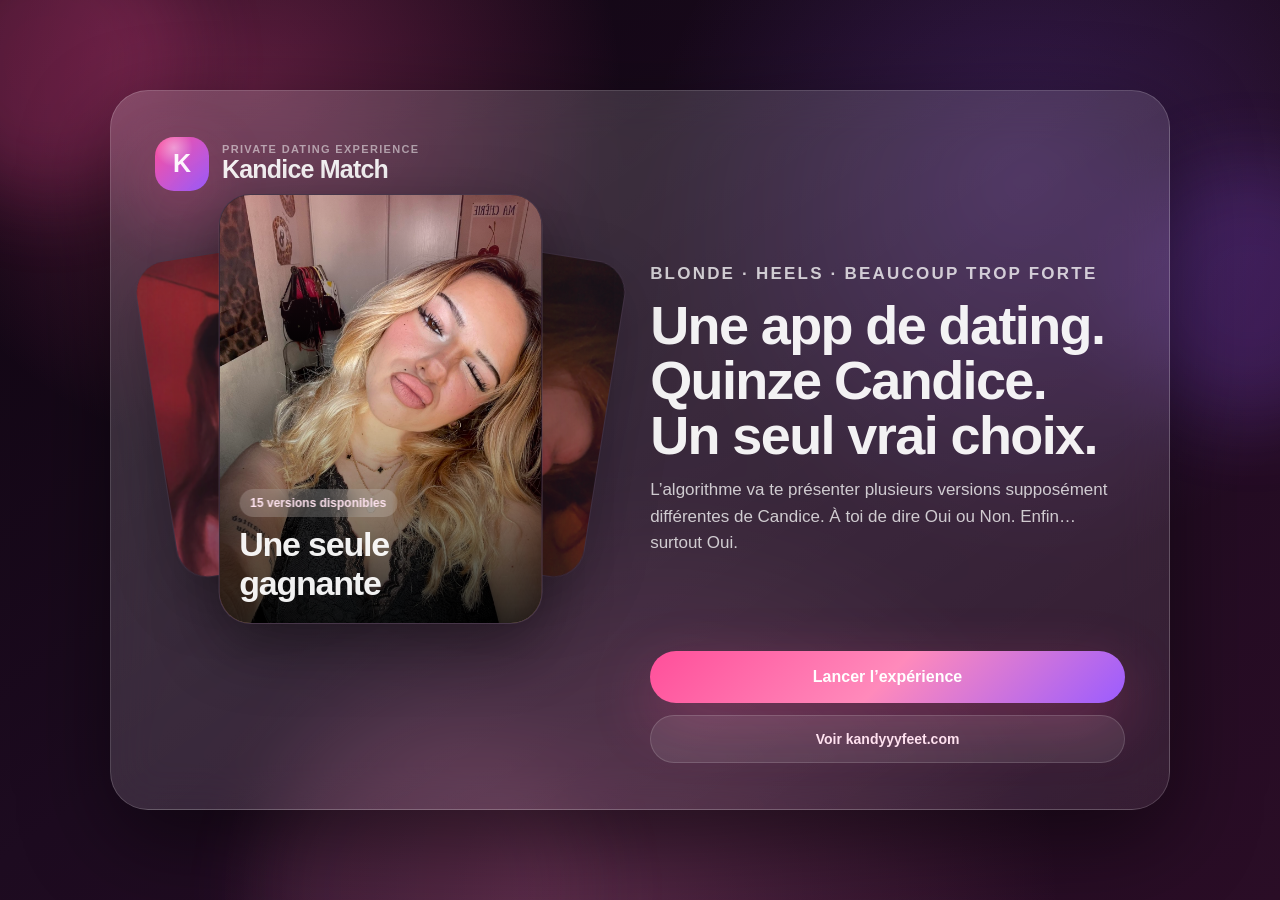
<file: docs/index.html>
<!DOCTYPE html>
<html lang="fr">
<head>
    <meta charset="UTF-8">
    <meta name="viewport" content="width=device-width, initial-scale=1.0">
    <meta name="theme-color" content="#110712">
    <title>Candice — The Only Match ❤️</title>
    <link rel="stylesheet" href="style.css">
</head>
<body>

    <div class="ambient ambient-one"></div>
    <div class="ambient ambient-two"></div>
    <div class="ambient ambient-three"></div>
    <div class="noise"></div>
    <div class="floating-hearts" id="floatingHearts"></div>

    <main class="shell">
        <section class="screen intro-screen" id="introScreen">
            <div class="intro-card">
                <div class="brand">
                    <div class="brand-mark">K</div>
                    <div>
                        <p class="brand-kicker">Private dating experience</p>
                        <h1>Kandice Match</h1>
                    </div>
                </div>

                <div class="hero-preview">
                    <div class="preview-card preview-left">
                        <img src="assets/photo2.jpeg" alt="Candice version 2">
                    </div>

                    <div class="preview-card preview-main">
                        <img src="assets/photo1.jpeg" alt="Candice">
                        <div class="preview-gradient"></div>
                        <div class="preview-content">
                            <span>15 versions disponibles</span>
                            <h2>Une seule gagnante</h2>
                        </div>
                    </div>

                    <div class="preview-card preview-right">
                        <img src="assets/photo3.jpeg" alt="Candice version 3">
                    </div>
                </div>

                <div class="intro-copy">
                    <p class="eyebrow">Blonde · Heels · Beaucoup trop forte</p>
                    <h2>Une app de dating. Quinze Candice. Un seul vrai choix.</h2>
                    <p>
                        L’algorithme va te présenter plusieurs versions supposément différentes de Candice.
                        À toi de dire Oui ou Non. Enfin… surtout Oui.
                    </p>
                </div>

                <div class="intro-actions">
                    <button class="primary-button" id="startButton">Lancer l’expérience</button>
                    <a class="ghost-link" href="https://kandyyyfeet.com" target="_blank" rel="noopener noreferrer">
                        Voir kandyyyfeet.com
                    </a>
                </div>
            </div>
        </section>

        <section class="screen app-screen hidden" id="appScreen">
            <header class="topbar">
                <div class="profile-mini">
                    <div class="profile-avatar">
                        <img src="assets/photo1.jpeg" alt="Candice">
                    </div>
                    <div>
                        <p class="profile-label">Algorithme actif</p>
                        <h2>Kandice Match</h2>
                    </div>
                </div>
                <button class="reset-button" id="resetButton" aria-label="Recommencer">↻</button>
            </header>

            <section class="algorithm-panel">
                <div class="algorithm-top">
                    <p class="eyebrow">Analyse du profil</p>
                    <span id="compatibilityPercent">0%</span>
                </div>
                <h3 id="algorithmTitle">Chargement du profil...</h3>
                <div class="algorithm-bars">
                    <div class="algo-row"><span>Charme</span><div><i id="barCharm"></i></div></div>
                    <div class="algo-row"><span>Style</span><div><i id="barStyle"></i></div></div>
                    <div class="algo-row"><span>Danger pour le Non</span><div><i id="barDanger"></i></div></div>
                </div>
            </section>

            <section class="progress-card">
                <div class="progress-row">
                    <span id="progressLabel">Profil 1 sur 15</span>
                    <span id="yesLabel">0 oui</span>
                </div>
                <div class="progress-track"><div class="progress-fill" id="progressFill"></div></div>
            </section>

            <section class="deck" id="deck"></section>

            <section class="message-card" id="messageCard">
                <p id="messageText">Analyse de la beauté en cours...</p>
            </section>

            <section class="actions">
                <button class="choice-button no-button" id="noButton" aria-label="Non">
                    <span class="choice-icon">✕</span><span class="choice-label">Non</span>
                </button>
                <button class="choice-button yes-button" id="yesButton" aria-label="Oui">
                    <span class="choice-icon">♥</span><span class="choice-label">Oui</span>
                </button>
            </section>

            <p class="mobile-hint">Swipe à droite pour dire oui. Swipe à gauche pour tester l’impossible.</p>
        </section>

        <section class="match-overlay hidden" id="matchOverlay">
            <div class="match-box">
                <div class="match-heart">💘</div>
                <p class="eyebrow">It’s a match</p>
                <h2 id="matchTitle">Encore un match évident.</h2>
                <p id="matchText">L’algorithme commence à comprendre quelque chose...</p>
                <button class="primary-button" id="continueButton">Continuer</button>
            </div>
        </section>

        <section class="screen final-screen hidden" id="finalScreen">
            <div class="final-card">
                <div class="final-orb">👑</div>
                <p class="eyebrow">Révélation finale</p>
                <h2>Ce n’était pas 15 profils différents.</h2>
                <p>
                    C’était Candice sous toutes ses formes. Candice, Kandice, Kandy, Queen Candice,
                    Candice Final Boss. Quinze versions, quinze styles, quinze raisons de dire Oui.
                </p>

                <div class="final-grid">
                    <div><strong id="finalYesCount">15</strong><span>Oui validés</span></div>
                    <div><strong id="finalNoAttempts">0</strong><span>Non tentés</span></div>
                    <div><strong>0</strong><span>Non acceptés</span></div>
                    <div><strong>∞</strong><span>Narcissisme justifié</span></div>
                </div>

                <section class="love-letter">
                    <h3>Lettre officielle</h3>
                    <p>
                        Candice,<br><br>
                        Après analyse complète des quinze profils, le résultat est sans appel.
                        Le site a essayé de faire croire qu’il y avait plusieurs choix. Mais en réalité,
                        il n’y avait qu’une seule évidence : toi. Blonde, forte, élégante, dangereuse pour
                        le bouton Non, et beaucoup trop sûre de toi pour ne pas avoir raison.
                        <br><br>Alors oui. Encore oui. Toujours oui.
                    </p>
                </section>

                <section class="gallery-final">
                    <h3>Les 15 preuves</h3>
                    <div class="gallery-grid" id="galleryGrid"></div>
                </section>

                <a class="site-button" href="https://kandyyyfeet.com" target="_blank" rel="noopener noreferrer">Kandyyyfeet.com</a>
                <button class="primary-button" id="restartFinalButton">Revoir les profils</button>
            </div>
        </section>
    </main>

    <div class="toast hidden" id="toast"><p id="toastText">C’est le bon choix ❤️</p></div>
    <script src="script.js"></script>
</body>
</html>
</file>
<file: docs/style.css>
*{margin:0;padding:0;box-sizing:border-box}:root{--bg:#110712;--text:rgba(255,255,255,.94);--soft:rgba(255,255,255,.76);--muted:rgba(255,255,255,.52);--pink:#ff4f9a;--pink-2:#ff8abb;--purple:#9b5cff;--green:#35f0a4;--red:#ff3b64;--glass:rgba(255,255,255,.11);--border:rgba(255,255,255,.18);--radius-xl:38px;--shadow:0 30px 90px rgba(0,0,0,.48);--shadow-pink:0 20px 60px rgba(255,79,154,.28)}html{min-height:100%;background:var(--bg)}body{min-height:100svh;font-family:Arial,Helvetica,sans-serif;color:var(--text);background:radial-gradient(circle at 20% 10%,rgba(255,79,154,.32),transparent 28%),radial-gradient(circle at 80% 20%,rgba(155,92,255,.22),transparent 30%),radial-gradient(circle at 50% 100%,rgba(255,138,187,.2),transparent 38%),linear-gradient(145deg,#0d050f,#1d0b20 48%,#2a0d26);overflow-x:hidden}button,a{-webkit-tap-highlight-color:transparent}button{font:inherit}a{color:inherit;text-decoration:none}.hidden{display:none!important}.ambient{position:fixed;pointer-events:none;z-index:0;border-radius:999px;filter:blur(40px);opacity:.7}.ambient-one{width:280px;height:280px;left:-90px;top:-80px;background:rgba(255,79,154,.35)}.ambient-two{width:260px;height:260px;right:-100px;top:18%;background:rgba(155,92,255,.28)}.ambient-three{width:340px;height:340px;left:20%;bottom:-160px;background:rgba(255,138,187,.18)}.noise{position:fixed;inset:0;z-index:1;pointer-events:none;opacity:.06;background-image:linear-gradient(45deg,rgba(255,255,255,.12) 25%,transparent 25%),linear-gradient(-45deg,rgba(255,255,255,.12) 25%,transparent 25%);background-size:4px 4px}.floating-hearts{position:fixed;inset:0;pointer-events:none;overflow:hidden;z-index:2}.heart{position:absolute;bottom:-50px;opacity:0;animation-name:floatHeart;animation-timing-function:linear;animation-fill-mode:forwards;filter:drop-shadow(0 10px 24px rgba(255,79,154,.25))}@keyframes floatHeart{0%{transform:translateY(0) rotate(0) scale(.75);opacity:0}14%{opacity:.9}100%{transform:translateY(-115svh) rotate(360deg) scale(1.2);opacity:0}}.shell{position:relative;z-index:3;width:100%;max-width:500px;min-height:100svh;margin:0 auto;padding:14px}.screen{min-height:calc(100svh - 28px)}.intro-card,.final-card{min-height:calc(100svh - 28px);border:1px solid var(--border);border-radius:var(--radius-xl);background:linear-gradient(145deg,rgba(255,255,255,.18),rgba(255,255,255,.07));backdrop-filter:blur(24px);box-shadow:var(--shadow);padding:24px;display:flex;flex-direction:column;justify-content:center;animation:screenEnter .55s ease both}@keyframes screenEnter{from{opacity:0;transform:translateY(20px) scale(.98)}to{opacity:1;transform:translateY(0) scale(1)}}.brand{display:flex;align-items:center;gap:13px;margin-bottom:28px}.brand-mark{width:54px;height:54px;border-radius:19px;display:grid;place-items:center;font-size:25px;font-weight:900;background:radial-gradient(circle at 35% 20%,rgba(255,255,255,.42),transparent 34%),linear-gradient(135deg,var(--pink),var(--purple));box-shadow:var(--shadow-pink)}.brand-kicker{color:var(--muted);text-transform:uppercase;font-size:11px;font-weight:800;letter-spacing:.12em}.brand h1{font-size:25px;letter-spacing:-.8px}.hero-preview{position:relative;height:280px;margin-bottom:34px}.preview-card{position:absolute;overflow:hidden;border-radius:32px;background:#241026;border:1px solid rgba(255,255,255,.16);box-shadow:0 22px 65px rgba(0,0,0,.45)}.preview-card img{width:100%;height:100%;object-fit:cover}.preview-main{left:50%;top:0;width:72%;height:280px;transform:translateX(-50%);z-index:3}.preview-left,.preview-right{width:42%;height:220px;top:34px;opacity:.58;filter:blur(.4px)}.preview-left{left:0;transform:rotate(-9deg)}.preview-right{right:0;transform:rotate(9deg)}.preview-gradient{position:absolute;inset:0;background:linear-gradient(to top,rgba(0,0,0,.82),transparent 58%),linear-gradient(to bottom,rgba(255,79,154,.18),transparent 38%)}.preview-content{position:absolute;left:20px;right:20px;bottom:20px}.preview-content span{display:inline-flex;padding:7px 11px;border-radius:999px;font-size:12px;font-weight:800;color:#ffe4f1;background:rgba(255,255,255,.18);backdrop-filter:blur(12px);margin-bottom:8px}.preview-content h2{font-size:34px;letter-spacing:-1.2px}.intro-copy{text-align:left}.eyebrow{color:#ffd4e8;font-size:12px;line-height:1.4;font-weight:900;text-transform:uppercase;letter-spacing:.13em;margin-bottom:10px}.intro-copy h2,.final-card h2{font-size:clamp(32px,9vw,44px);line-height:1.02;letter-spacing:-1.6px;margin-bottom:14px}.intro-copy p,.final-card p{color:var(--soft);font-size:15px;line-height:1.58}.intro-actions{display:grid;gap:12px;margin-top:24px}.primary-button,.site-button{width:100%;border:none;border-radius:999px;padding:17px 20px;cursor:pointer;text-align:center;font-size:16px;font-weight:900;color:#fff;background:linear-gradient(135deg,var(--pink),var(--pink-2),var(--purple));box-shadow:var(--shadow-pink);transition:transform .2s ease,filter .2s ease,box-shadow .2s ease}.primary-button:active,.site-button:active{transform:scale(.97)}.ghost-link{display:grid;place-items:center;width:100%;border-radius:999px;padding:15px 20px;color:#ffe1ef;font-size:14px;font-weight:800;background:rgba(255,255,255,.09);border:1px solid rgba(255,255,255,.14)}.app-screen{display:flex;flex-direction:column;gap:12px;animation:screenEnter .55s ease both}.topbar{display:flex;align-items:center;justify-content:space-between}.profile-mini{display:flex;align-items:center;gap:12px}.profile-avatar{width:50px;height:50px;border-radius:18px;overflow:hidden;border:1px solid var(--border);box-shadow:0 15px 40px rgba(0,0,0,.35)}.profile-avatar img{width:100%;height:100%;object-fit:cover}.profile-label{color:var(--muted);font-size:11px;font-weight:800;text-transform:uppercase;letter-spacing:.12em}.profile-mini h2{font-size:24px;line-height:1;letter-spacing:-.8px}.reset-button{width:46px;height:46px;border:1px solid var(--border);border-radius:50%;color:#fff;background:var(--glass);backdrop-filter:blur(18px);cursor:pointer;font-size:22px}.algorithm-panel{padding:15px;border-radius:26px;background:linear-gradient(145deg,rgba(255,255,255,.13),rgba(255,255,255,.06));border:1px solid rgba(255,255,255,.14);backdrop-filter:blur(20px)}.algorithm-top{display:flex;justify-content:space-between;align-items:center}.algorithm-top span{color:#fff;font-size:24px;font-weight:1000;letter-spacing:-1px}.algorithm-panel h3{font-size:22px;letter-spacing:-.7px;margin-bottom:12px}.algorithm-bars{display:grid;gap:9px}.algo-row{display:grid;grid-template-columns:128px 1fr;gap:10px;align-items:center}.algo-row span{color:rgba(255,255,255,.72);font-size:12px;font-weight:800}.algo-row div{height:8px;border-radius:999px;overflow:hidden;background:rgba(255,255,255,.14)}.algo-row i{display:block;height:100%;width:0;border-radius:inherit;background:linear-gradient(90deg,#ff4f9a,#ff8abb,#9b5cff);transition:width .45s ease}.progress-card{padding:13px;border-radius:22px;background:rgba(255,255,255,.09);border:1px solid rgba(255,255,255,.14);backdrop-filter:blur(18px)}.progress-row{display:flex;justify-content:space-between;margin-bottom:9px;color:var(--soft);font-size:12px;font-weight:800}.progress-track{height:7px;border-radius:999px;overflow:hidden;background:rgba(255,255,255,.14)}.progress-fill{height:100%;width:0;border-radius:inherit;background:linear-gradient(90deg,var(--pink),var(--pink-2),var(--purple));transition:width .3s ease}.deck{position:relative;flex:1;height:min(54svh,500px);min-height:350px;display:grid;place-items:center}.match-card{position:absolute;width:100%;height:100%;max-height:500px;border-radius:34px;overflow:hidden;background:#211025;border:1px solid rgba(255,255,255,.19);box-shadow:var(--shadow);transform-origin:center bottom;cursor:grab;user-select:none;touch-action:none;transition:transform .24s ease,opacity .24s ease,filter .24s ease}.match-card:active{cursor:grabbing}.match-card:nth-child(1){z-index:5}.match-card:nth-child(2){z-index:4;transform:translateY(10px) scale(.965);opacity:.78}.match-card:nth-child(3){z-index:3;transform:translateY(20px) scale(.93);opacity:.48;filter:blur(.7px)}.match-card:nth-child(4){z-index:2;transform:translateY(30px) scale(.9);opacity:.2;filter:blur(1.3px)}.match-card img{width:100%;height:100%;object-fit:cover;pointer-events:none}.card-gradient{position:absolute;inset:0;pointer-events:none;background:linear-gradient(to top,rgba(0,0,0,.92),transparent 58%),linear-gradient(to bottom,rgba(255,79,154,.24),transparent 36%)}.card-light{position:absolute;inset:0;pointer-events:none;background:linear-gradient(120deg,transparent 0,rgba(255,255,255,.2) 42%,transparent 56%);transform:translateX(-130%)}.match-card.top .card-light{animation:cardLight 3s ease-in-out infinite}@keyframes cardLight{0%{transform:translateX(-130%)}45%{transform:translateX(130%)}100%{transform:translateX(130%)}}.card-info{position:absolute;left:22px;right:22px;bottom:22px;pointer-events:none}.card-badge{display:inline-flex;align-items:center;gap:7px;padding:7px 12px;border-radius:999px;color:#ffe4f1;background:rgba(255,255,255,.18);border:1px solid rgba(255,255,255,.14);backdrop-filter:blur(14px);font-size:12px;font-weight:900;margin-bottom:10px}.card-info h3{font-size:clamp(31px,8vw,42px);line-height:1;letter-spacing:-1.3px;margin-bottom:8px}.card-info p{color:var(--soft);font-size:14px;line-height:1.45}.card-trait{display:inline-flex;margin-top:11px;padding:7px 11px;border-radius:999px;color:#ffe4f1;font-size:12px;font-weight:900;background:rgba(255,255,255,.16);border:1px solid rgba(255,255,255,.13);backdrop-filter:blur(12px)}.choice-stamp{position:absolute;top:28px;z-index:10;padding:7px 13px;border:4px solid currentColor;border-radius:14px;font-size:30px;font-weight:1000;letter-spacing:.08em;opacity:0;pointer-events:none;transition:.15s ease}.choice-stamp.yes-stamp{left:20px;color:var(--green);transform:rotate(-13deg) scale(.82)}.choice-stamp.no-stamp{right:20px;color:var(--red);transform:rotate(13deg) scale(.82)}.match-card.preview-yes .yes-stamp{opacity:1;transform:rotate(-13deg) scale(1)}.match-card.preview-no .no-stamp{opacity:1;transform:rotate(13deg) scale(1)}.match-card.fly-right{transform:translateX(145%) rotate(20deg)!important;opacity:0}.match-card.fly-left{transform:translateX(-145%) rotate(-20deg)!important;opacity:0}.message-card{min-height:46px;display:grid;place-items:center;padding:12px 15px;border-radius:20px;color:#ffe3f0;text-align:center;background:rgba(255,255,255,.095);border:1px solid rgba(255,255,255,.14);backdrop-filter:blur(18px)}.message-card p{font-size:13px;line-height:1.38;font-weight:700}.message-card.pop{animation:popMessage .3s ease both}@keyframes popMessage{from{opacity:.65;transform:scale(.96)}to{opacity:1;transform:scale(1)}}.actions{height:78px;display:flex;justify-content:center;align-items:center;gap:26px;padding-bottom:env(safe-area-inset-bottom)}.choice-button{position:relative;overflow:visible;width:74px;height:74px;border:none;border-radius:50%;display:grid;place-items:center;cursor:pointer;color:#fff;background:rgba(255,255,255,.13);border:1px solid rgba(255,255,255,.13);backdrop-filter:blur(20px);box-shadow:0 18px 45px rgba(0,0,0,.34);transition:transform .18s ease,background .18s ease,opacity .18s ease,box-shadow .18s ease}.choice-button:active{transform:scale(.94)}.choice-icon{font-size:30px;font-weight:1000;line-height:1}.choice-label{display:none}.yes-button{color:var(--green)}.no-button{color:var(--red)}.mobile-hint{color:var(--muted);text-align:center;font-size:11px;line-height:1.35}.choice-button.pressed{animation:buttonPress .28s ease both}@keyframes buttonPress{0%{transform:scale(1)}45%{transform:scale(.88)}100%{transform:scale(1.08)}}.yes-button.happening{animation:yesPulse .7s ease both}@keyframes yesPulse{0%{box-shadow:0 0 0 rgba(53,240,164,0)}45%{transform:scale(1.18);box-shadow:0 0 0 14px rgba(53,240,164,.13),0 0 46px rgba(53,240,164,.55)}100%{transform:scale(1);box-shadow:0 18px 45px rgba(0,0,0,.34)}}.no-button.happening{animation:noPanic .55s ease both}@keyframes noPanic{0%{transform:rotate(0) scale(1)}20%{transform:rotate(-10deg) scale(.92)}40%{transform:rotate(12deg) scale(1.05)}60%{transform:rotate(-8deg) scale(.95)}80%{transform:rotate(6deg) scale(1.03)}100%{transform:rotate(0) scale(1)}}.button-ripple{position:absolute;inset:-8px;border-radius:50%;pointer-events:none;border:2px solid currentColor;opacity:0;animation:rippleOut .65s ease forwards}@keyframes rippleOut{0%{opacity:.85;transform:scale(.75)}100%{opacity:0;transform:scale(1.55)}}.button-particle{position:fixed;z-index:60;pointer-events:none;font-size:18px;animation:particleFly .85s ease forwards}@keyframes particleFly{0%{opacity:1;transform:translate(0,0) scale(.7) rotate(0)}100%{opacity:0;transform:translate(var(--x),var(--y)) scale(1.4) rotate(var(--r))}}.no-button.converted{color:#35f0a4;background:rgba(53,240,164,.16)}.no-button.converted .choice-icon{font-size:28px}.screen-flash{position:fixed;inset:0;z-index:50;pointer-events:none;opacity:0;animation:screenFlash .45s ease forwards}.screen-flash.yes-flash{background:radial-gradient(circle,rgba(53,240,164,.22),transparent 62%)}.screen-flash.no-flash{background:radial-gradient(circle,rgba(255,59,100,.24),transparent 62%)}@keyframes screenFlash{0%{opacity:0}35%{opacity:1}100%{opacity:0}}.match-overlay{position:fixed;inset:0;z-index:30;display:grid;place-items:center;padding:20px;background:radial-gradient(circle at center,rgba(255,79,154,.22),rgba(0,0,0,.72));backdrop-filter:blur(14px)}.match-box{width:min(420px,100%);padding:30px 24px;border-radius:36px;text-align:center;background:linear-gradient(145deg,rgba(255,255,255,.2),rgba(255,255,255,.08));border:1px solid rgba(255,255,255,.18);box-shadow:0 30px 90px rgba(0,0,0,.5);animation:matchEnter .45s ease both}@keyframes matchEnter{from{opacity:0;transform:scale(.88) translateY(20px)}to{opacity:1;transform:scale(1) translateY(0)}}.match-heart{width:88px;height:88px;margin:0 auto 20px;border-radius:32px;display:grid;place-items:center;font-size:44px;background:radial-gradient(circle at 35% 20%,rgba(255,255,255,.42),transparent 34%),linear-gradient(135deg,#ff4f9a,#9b5cff);box-shadow:0 20px 65px rgba(255,79,154,.38)}.match-box h2{font-size:34px;line-height:1.05;letter-spacing:-1.2px;margin-bottom:10px}.match-box p{color:rgba(255,255,255,.78);font-size:15px;line-height:1.5;margin-bottom:22px}.final-card{text-align:center}.final-orb{width:88px;height:88px;margin:0 auto 24px;border-radius:31px;display:grid;place-items:center;font-size:43px;background:radial-gradient(circle at 35% 20%,rgba(255,255,255,.42),transparent 34%),linear-gradient(135deg,var(--pink),var(--purple));box-shadow:var(--shadow-pink)}.final-card p{margin-bottom:22px}.final-grid{display:grid;grid-template-columns:repeat(2,1fr);gap:11px;margin-bottom:18px}.final-grid div{padding:16px 10px;border-radius:22px;background:rgba(255,255,255,.105);border:1px solid rgba(255,255,255,.13)}.final-grid strong{display:block;font-size:26px;margin-bottom:5px}.final-grid span{color:var(--muted);font-size:12px;font-weight:800}.site-button{display:block;margin-bottom:12px;background:linear-gradient(135deg,#fff,#ffe1ef);color:#2a0d26}.love-letter{margin:22px 0;padding:18px;border-radius:26px;text-align:left;background:rgba(255,255,255,.105);border:1px solid rgba(255,255,255,.13)}.love-letter h3,.gallery-final h3{font-size:20px;letter-spacing:-.5px;margin-bottom:10px}.love-letter p{color:rgba(255,255,255,.78);font-size:14px;line-height:1.6;margin:0}.gallery-final{margin-bottom:18px;text-align:left}.gallery-grid{display:grid;grid-template-columns:repeat(4,1fr);gap:7px}.gallery-grid img{width:100%;aspect-ratio:1/1.2;object-fit:cover;border-radius:13px;border:1px solid rgba(255,255,255,.13)}.final-boss-mode .no-button{opacity:0!important;pointer-events:none;transform:scale(.2) rotate(45deg)!important}.final-boss-mode .yes-button{width:92px;height:92px;font-size:38px;box-shadow:0 0 50px rgba(53,240,164,.38)}.final-boss-mode .message-card{background:rgba(255,79,154,.16)}.toast{position:fixed;left:50%;bottom:calc(20px + env(safe-area-inset-bottom));transform:translateX(-50%);z-index:20;width:min(420px,calc(100% - 30px));padding:14px 18px;border-radius:999px;color:#fff;text-align:center;font-size:14px;font-weight:900;background:linear-gradient(135deg,rgba(255,79,154,.96),rgba(155,92,255,.96));box-shadow:0 22px 55px rgba(0,0,0,.4);animation:toastEnter .28s ease both}@keyframes toastEnter{from{opacity:0;transform:translate(-50%,14px) scale(.96)}to{opacity:1;transform:translate(-50%,0) scale(1)}}@media (max-height:740px){.shell{padding:10px}.screen{min-height:calc(100svh - 20px)}.intro-card,.final-card{min-height:calc(100svh - 20px);padding:20px;border-radius:31px}.hero-preview{height:220px;margin-bottom:24px}.preview-main{height:220px}.preview-left,.preview-right{height:175px}.algorithm-panel{display:none}.deck{height:52svh;min-height:330px}.actions{height:68px}.choice-button{width:62px;height:62px}.choice-icon{font-size:26px}.mobile-hint{display:none}.gallery-grid{grid-template-columns:repeat(5,1fr)}}@media (min-width:820px){body{display:grid;place-items:center;overflow-y:auto}.shell{max-width:1120px;min-height:100svh;display:grid;place-items:center;padding:30px}.screen{width:100%;min-height:auto}.intro-card{min-height:720px;display:grid;grid-template-columns:.95fr 1fr;column-gap:44px;align-items:center;padding:44px}.brand{grid-column:1/-1;margin-bottom:0}.hero-preview{grid-column:1;height:430px;margin-bottom:0}.preview-main{height:430px}.preview-left,.preview-right{height:320px;top:55px}.intro-copy,.intro-actions{grid-column:2}.intro-copy h2{font-size:54px}.intro-copy p{font-size:17px}.app-screen{width:460px;min-height:850px}.deck{height:500px}.choice-button:hover{transform:translateY(-4px) scale(1.05)}.yes-button:hover{background:rgba(53,240,164,.16);box-shadow:0 20px 55px rgba(53,240,164,.22)}.no-button:hover{background:rgba(255,59,100,.14)}.primary-button:hover,.site-button:hover{transform:translateY(-3px);filter:brightness(1.05);box-shadow:0 26px 70px rgba(255,79,154,.38)}.gallery-grid{grid-template-columns:repeat(5,1fr)}}
</file>
